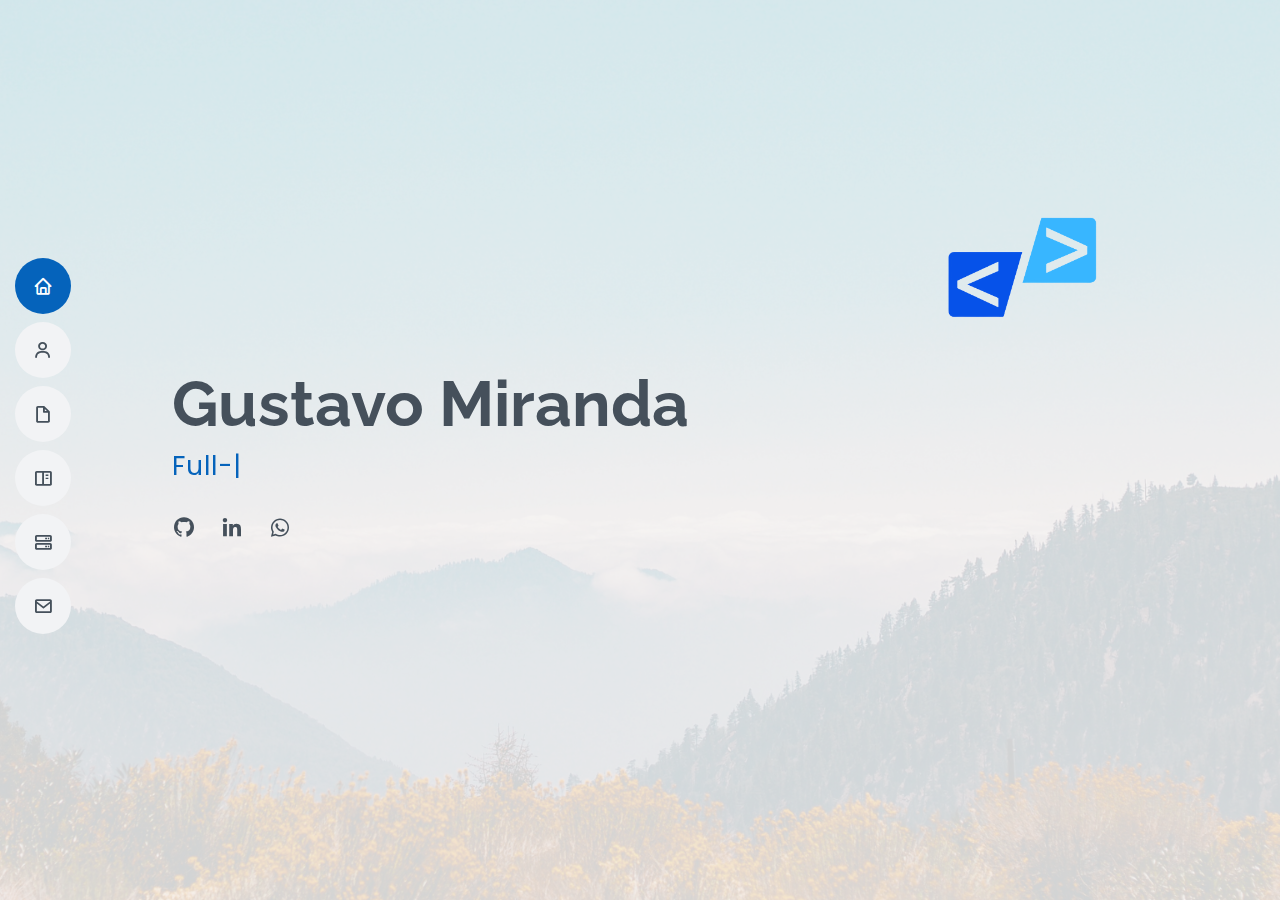
<file: index.html>
<!DOCTYPE html>
<html lang="pt-br">

<head>
  <meta charset="utf-8">
  <meta content="width=device-width, initial-scale=1.0" name="viewport">

  <title>Gustavo | Full-Stack Developer</title>
  <meta content="" name="description">
  <meta content="" name="keywords">

  <!-- Favicons -->
  <link href="assets/img/Favicon-logo.png" rel="icon">
  <link href="assets/img/Favicon-logo.png" rel="apple-touch-icon">

  <!-- Google Fonts -->
  <link
    href="https://fonts.googleapis.com/css?family=Open+Sans:300,300i,400,400i,600,600i,700,700i|Raleway:300,300i,400,400i,500,500i,600,600i,700,700i|Poppins:300,300i,400,400i,500,500i,600,600i,700,700i"
    rel="stylesheet">

  <!-- Vendor CSS Files -->
  <link href="assets/vendor/aos/aos.css" rel="stylesheet">
  <link href="assets/vendor/bootstrap/css/bootstrap.min.css" rel="stylesheet">
  <link href="assets/vendor/bootstrap-icons/bootstrap-icons.css" rel="stylesheet">
  <link href="assets/vendor/boxicons/css/boxicons.min.css" rel="stylesheet">
  <link href="assets/vendor/glightbox/css/glightbox.min.css" rel="stylesheet">
  <link href="assets/vendor/swiper/swiper-bundle.min.css" rel="stylesheet">

  <!-- Template Main CSS File -->
  <link href="assets/css/style.css" rel="stylesheet">

</head>

<body>

  <i class="bi bi-list mobile-nav-toggle d-lg-none"></i>
  <!-- ======= Header ======= -->
  <header id="header" class="d-flex flex-column justify-content-center">

    <nav id="navbar" class="navbar nav-menu">
      <ul>
        <li><a href="index.html" class="nav-link scrollto active"><i class="bx bx-home"></i> <span>Home</span></a></li>
        <li><a href="sobre.html" class="nav-link scrollto"><i class="bx bx-user"></i> <span>Sobre</span></a></li>
        <li><a href="resume.html" class="nav-link scrollto"><i class="bx bx-file-blank"></i> <span>Resumo</span></a></li>
        <li><a href="portifolio.html" class="nav-link scrollto"><i class="bx bx-book-content"></i> <span>Portfólio</span></a>
        </li>
        <li><a href="./assets/Gustavo-Miranda-Desenvolvedor-Web.pdf" target="_blank" download
            class="nav-link scrollto"><i class="bx bx-server"></i> <span>Download Currículo</span></a></li>
        <li><a href="contato.html" class="nav-link scrollto"><i class="bx bx-envelope"></i> <span>Contato</span></a></li>
      </ul>
    </nav><!-- .nav-menu -->

  </header><!-- End Header -->

  <!-- ======= Hero Section ======= -->
  <section id="hero" class="d-flex flex-column justify-content-center">
    <div class="container" data-aos="zoom-in" data-aos-delay="100">
      <h1>Gustavo Miranda</h1>
      <p> <span class="typed" data-typed-items="Full-Stack Developer, Freelancer"></span></p>
      <div class="social-links">
        <a href="https://github.com/GustavoMiranda01" target="_blank" class="github"><i class="bx bxl-github"></i></a>
        <a href="https://www.linkedin.com/in/gustavo-miranda-b87a73276/" target="_blank" class="linkedin"><i
            class="bx bxl-linkedin"></i></a>
        <a href="https://wa.me/+5548996899870" target="_blank" class="whatsapp"><i class="bx bxl-whatsapp"></i></a>
      </div>
    </div>
    <div>
      <img src="./assets/img/Favicon-logo.png" class="logotipo" data-aos="zoom-in" data-aos-delay="100">
    </div>
  </section><!-- End Hero -->


  <!-- Vendor JS Files -->
  <script src="assets/vendor/purecounter/purecounter_vanilla.js"></script>
  <script src="assets/vendor/aos/aos.js"></script>
  <script src="assets/vendor/bootstrap/js/bootstrap.bundle.min.js"></script>
  <script src="assets/vendor/glightbox/js/glightbox.min.js"></script>
  <script src="assets/vendor/isotope-layout/isotope.pkgd.min.js"></script>
  <script src="assets/vendor/swiper/swiper-bundle.min.js"></script>
  <script src="assets/vendor/typed.js/typed.umd.js"></script>
  <script src="assets/vendor/waypoints/noframework.waypoints.js"></script>

  <!-- Template Main JS File -->
  <script src="assets/js/main.js"></script>

</body>

</html>
</file>
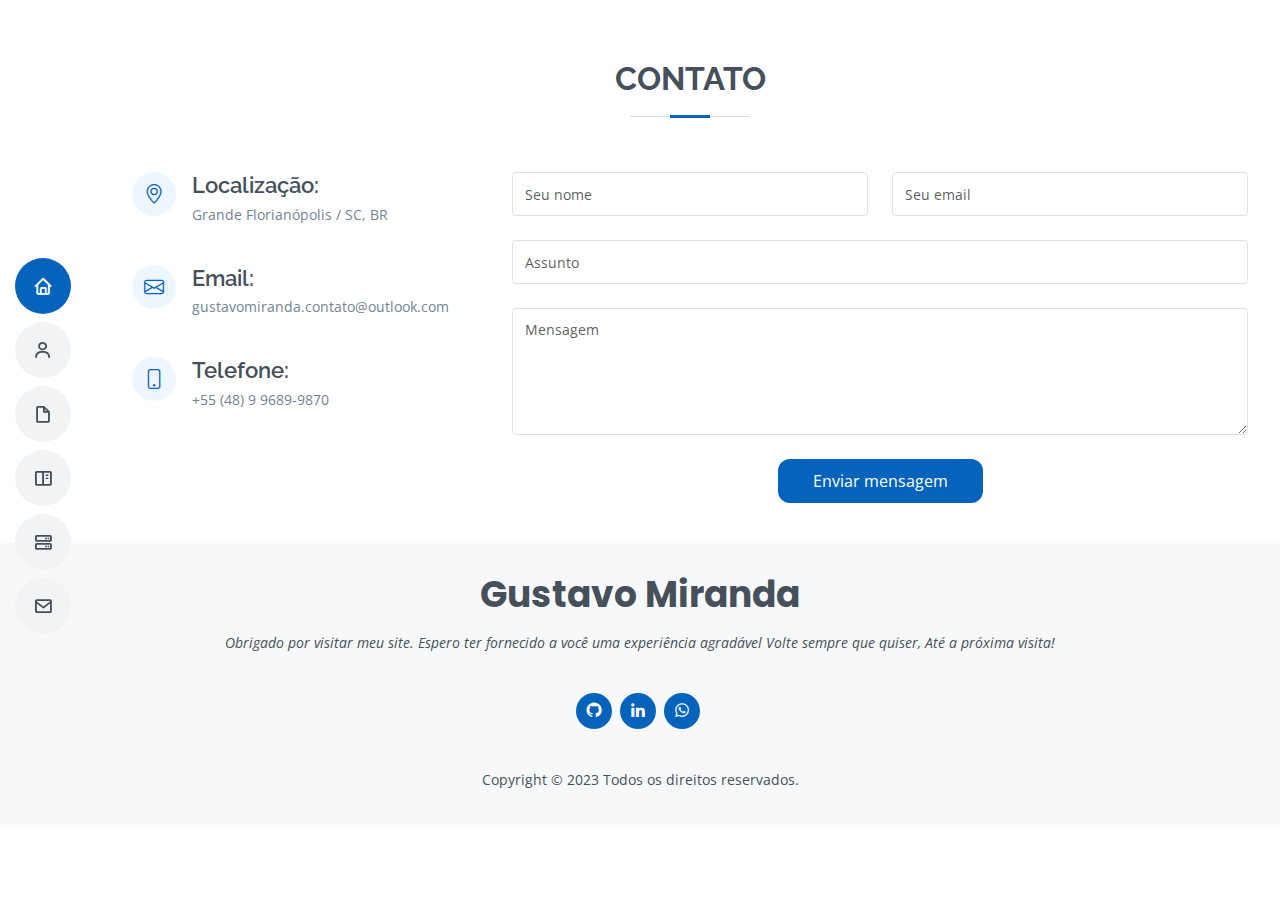
<file: contato.html>
<!DOCTYPE html>
<html lang="pt-br">

<head>
    <meta charset="utf-8">
    <meta content="width=device-width, initial-scale=1.0" name="viewport">

    <title>Gustavo | Full-Stack Developer</title>
    <meta content="" name="description">
    <meta content="" name="keywords">

    <!-- Favicons -->
    <link href="assets/img/Favicon-logo.png" rel="icon">
    <link href="assets/img/Favicon-logo.png" rel="apple-touch-icon">

    <!-- Google Fonts -->
    <link
        href="https://fonts.googleapis.com/css?family=Open+Sans:300,300i,400,400i,600,600i,700,700i|Raleway:300,300i,400,400i,500,500i,600,600i,700,700i|Poppins:300,300i,400,400i,500,500i,600,600i,700,700i"
        rel="stylesheet">

    <!-- Vendor CSS Files -->
    <link href="assets/vendor/aos/aos.css" rel="stylesheet">
    <link href="assets/vendor/bootstrap/css/bootstrap.min.css" rel="stylesheet">
    <link href="assets/vendor/bootstrap-icons/bootstrap-icons.css" rel="stylesheet">
    <link href="assets/vendor/boxicons/css/boxicons.min.css" rel="stylesheet">
    <link href="assets/vendor/glightbox/css/glightbox.min.css" rel="stylesheet">
    <link href="assets/vendor/swiper/swiper-bundle.min.css" rel="stylesheet">

    <!-- Template Main CSS File -->
    <link href="assets/css/style.css" rel="stylesheet">

</head>

<body>

    <i class="bi bi-list mobile-nav-toggle d-lg-none"></i>
    <!-- ======= Header ======= -->
    <header id="header" class="d-flex flex-column justify-content-center">

        <nav id="navbar" class="navbar nav-menu">
            <ul>
                <li><a href="index.html" class="nav-link scrollto active"><i class="bx bx-home"></i> <span>Home</span></a>
                </li>
                <li><a href="sobre.html" class="nav-link scrollto"><i class="bx bx-user"></i> <span>Sobre</span></a></li>
                <li><a href="resume.html" class="nav-link scrollto"><i class="bx bx-file-blank"></i> <span>Resumo</span></a>
                </li>
                <li><a href="portifolio.html" class="nav-link scrollto"><i class="bx bx-book-content"></i>
                        <span>Portfólio</span></a>
                </li>
                <li><a href="./assets/Gustavo-Miranda-Desenvolvedor-Web.pdf" target="_blank" download
                        class="nav-link scrollto"><i class="bx bx-server"></i> <span>Download Currículo</span></a></li>
                <li><a href="contato.html" class="nav-link scrollto"><i class="bx bx-envelope"></i> <span>Contato</span></a>
                </li>
            </ul>
        </nav><!-- .nav-menu -->

    </header><!-- End Header -->

    <main id="main">
        
        <section id="contact" class="contact">
            <div class="container" data-aos="fade-up">
      
              <div class="section-title">
                <h2>Contato</h2>
              </div>
      
              <div class="row mt-1">
      
                <div class="col-lg-4">
                  <div class="info">
                    <div class="address">
                      <i class="bi bi-geo-alt"></i>
                      <h4>Localização:</h4>
                      <p>Grande Florianópolis / SC, BR</p>
                    </div>
      
                    <div class="email">
                      <i class="bi bi-envelope"></i>
                      <h4>Email:</h4>
                      <p>gustavomiranda.contato@outlook.com</p>
                    </div>
      
                    <div class="phone">
                      <i class="bi bi-phone"></i>
                      <h4>Telefone:</h4>
                      <p>+55 (48) 9 9689-9870</p>
                    </div>
      
                  </div>
      
                </div>
      
                <div class="col-lg-8 mt-5 mt-lg-0">
      
                  <form action="https://formsubmit.co/gustavomiranda.contato@gmail.com" method="post" role="form"
                    class="php-email-form">
                    <div class="row">
                      <div class="col-md-6 form-group">
                        <input type="text" name="name" class="form-control" id="name" placeholder="Seu nome" required>
                      </div>
                      <div class="col-md-6 form-group mt-3 mt-md-0">
                        <input type="email" class="form-control" name="email" id="email" placeholder="Seu email" required>
                      </div>
                    </div>
                    <div class="form-group mt-3">
                      <input type="text" class="form-control" name="Assunto" id="subject" placeholder="Assunto" required>
                    </div>
                    <div class="form-group mt-3">
                      <textarea class="form-control" name="Mensagem" rows="5" placeholder="Mensagem" required></textarea>
                    </div>
                    <div class="my-3">
                      <div class="loading">Carregando</div>
                      <div class="error-message"></div>
                      <div class="sent-message">Sua mensagem foi enviada. Obrigado!</div>
                    </div>
                    <div class="text-center"><button type="submit">Enviar mensagem</button></div>
                    <input type="hidden" name="_captcha" value="false">
                  </form>
      
                </div>
      
              </div>
      
            </div>
          </section><!-- End Contact Section -->

    </main>

    <!-- ======= Footer ======= -->
  <footer id="footer">
    <div class="container">
      <h3>Gustavo Miranda</h3>
      <p>Obrigado por visitar meu site. Espero ter fornecido a você uma experiência agradável Volte sempre que quiser,
        Até a próxima visita!</p>
      <div class="social-links">
        <a href="https://github.com/GustavoMiranda01" target="_blank" class="github"><i class="bx bxl-github"></i></a>
        <a href="https://www.linkedin.com/in/gustavo-miranda-b87a73276/" target="_blank" class="linkedin"><i
            class="bx bxl-linkedin"></i></a>
        <a href="https://wa.me/+5548996899870" target="_blank" class="whatsapp"><i class="bx bxl-whatsapp"></i></a>
      </div>
      <div class="copyright">
        Copyright &copy; 2023 <strong><span></span></strong>Todos os direitos reservados.
      </div>

    </div>
  </footer><!-- End Footer -->

  <!-- Vendor JS Files -->
  <script src="assets/vendor/purecounter/purecounter_vanilla.js"></script>
  <script src="assets/vendor/aos/aos.js"></script>
  <script src="assets/vendor/bootstrap/js/bootstrap.bundle.min.js"></script>
  <script src="assets/vendor/glightbox/js/glightbox.min.js"></script>
  <script src="assets/vendor/isotope-layout/isotope.pkgd.min.js"></script>
  <script src="assets/vendor/swiper/swiper-bundle.min.js"></script>
  <script src="assets/vendor/typed.js/typed.umd.js"></script>
  <script src="assets/vendor/waypoints/noframework.waypoints.js"></script>

  <!-- Template Main JS File -->
  <script src="assets/js/main.js"></script>

</body>
</file>
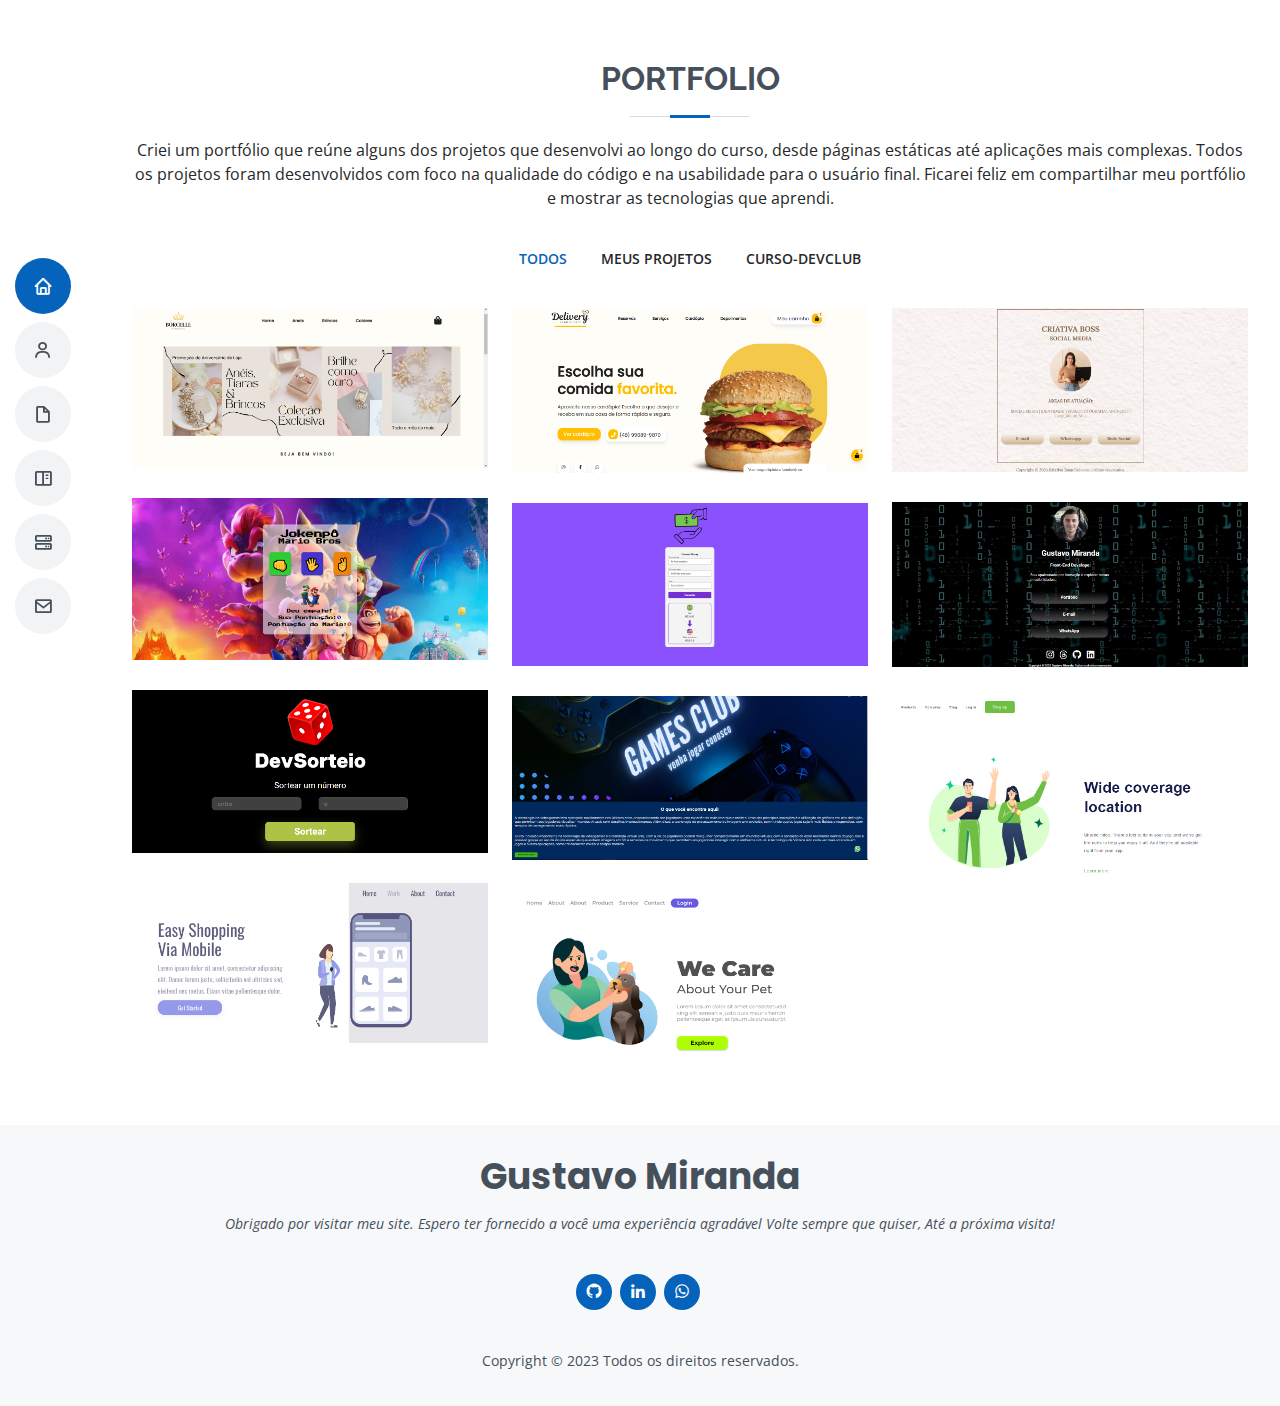
<file: portifolio.html>
<!DOCTYPE html>
<html lang="pt-br">

<head>
    <meta charset="utf-8">
    <meta content="width=device-width, initial-scale=1.0" name="viewport">

    <title>Gustavo | Full-Stack Developer</title>
    <meta content="" name="description">
    <meta content="" name="keywords">

    <!-- Favicons -->
    <link href="assets/img/Favicon-logo.png" rel="icon">
    <link href="assets/img/Favicon-logo.png" rel="apple-touch-icon">

    <!-- Google Fonts -->
    <link
        href="https://fonts.googleapis.com/css?family=Open+Sans:300,300i,400,400i,600,600i,700,700i|Raleway:300,300i,400,400i,500,500i,600,600i,700,700i|Poppins:300,300i,400,400i,500,500i,600,600i,700,700i"
        rel="stylesheet">

    <!-- Vendor CSS Files -->
    <link href="assets/vendor/aos/aos.css" rel="stylesheet">
    <link href="assets/vendor/bootstrap/css/bootstrap.min.css" rel="stylesheet">
    <link href="assets/vendor/bootstrap-icons/bootstrap-icons.css" rel="stylesheet">
    <link href="assets/vendor/boxicons/css/boxicons.min.css" rel="stylesheet">
    <link href="assets/vendor/glightbox/css/glightbox.min.css" rel="stylesheet">
    <link href="assets/vendor/swiper/swiper-bundle.min.css" rel="stylesheet">

    <!-- Template Main CSS File -->
    <link href="assets/css/style.css" rel="stylesheet">

</head>

<body>

    <i class="bi bi-list mobile-nav-toggle d-lg-none"></i>
    <!-- ======= Header ======= -->
    <header id="header" class="d-flex flex-column justify-content-center">

        <nav id="navbar" class="navbar nav-menu">
            <ul>
                <li><a href="index.html" class="nav-link scrollto active"><i class="bx bx-home"></i> <span>Home</span></a>
                </li>
                <li><a href="sobre.html" class="nav-link scrollto"><i class="bx bx-user"></i> <span>Sobre</span></a></li>
                <li><a href="resume.html" class="nav-link scrollto"><i class="bx bx-file-blank"></i> <span>Resumo</span></a>
                </li>
                <li><a href="index.html" class="nav-link scrollto"><i class="bx bx-book-content"></i>
                        <span>Portfólio</span></a>
                </li>
                <li><a href="./assets/Gustavo-Miranda-Desenvolvedor-Web.pdf" target="_blank" download
                        class="nav-link scrollto"><i class="bx bx-server"></i> <span>Download Currículo</span></a></li>
                <li><a href="contato.html" class="nav-link scrollto"><i class="bx bx-envelope"></i> <span>Contato</span></a>
                </li>
            </ul>
        </nav><!-- .nav-menu -->

    </header><!-- End Header -->

    <main id="main">
        
        <!-- ======= Portfolio Section ======= -->
    <section id="portfolio" class="portfolio section-bg">
        <div class="container" data-aos="fade-up">
  
          <div class="section-title">
            <h2>Portfolio</h2>
            <p>Criei um portfólio que reúne alguns dos projetos que desenvolvi ao longo do curso, desde páginas estáticas
              até aplicações mais complexas. Todos os projetos foram desenvolvidos com foco na qualidade do código e na
              usabilidade para o usuário final. Ficarei feliz em compartilhar meu portfólio e mostrar as
              tecnologias que aprendi.</p>
          </div>
  
          <div class="row">
            <div class="col-lg-12 d-flex justify-content-center" data-aos="fade-up" data-aos-delay="100">
  
              <ul id="portfolio-flters">
                <li data-filter="*" class="filter-active">Todos</li>
                <li data-filter=".filter-web">Meus Projetos</li>
                <li data-filter=".filter-app">Curso-DevClub</li>
              </ul>
  
            </div>
          </div>
  
          <div class="row portfolio-container" data-aos="fade-up" data-aos-delay="200">
  
            <div class="col-lg-4 col-md-6 portfolio-item filter-web">
              <div class="portfolio-wrap">
                <img src="assets/img/portfolio/Portifolio02/Ecommerce.png" class="img-fluid" alt="">
                <div class="portfolio-info">
                  <h4><b>Modelo-Loja-WhatsApp</b></h4>
                  <p>Ecommerce para Semi Joias, utilizei api de CEP, e o peido vai direto para o WhatsApp da empresa.</p>
                  <p><b>HTML 5, CSS 3, JavaScript, JQuery, bootstrap</b></p>
  
                  <div class="portfolio-links">
                    <a href="https://gustavomiranda01.github.io/Modelo-Loja-WhatsApp/" target="_blank"
                      title="Portfolio Details"><i class="bx bx-link"></i></a>
                  </div>
                </div>
              </div>
            </div>
  
            <div class="col-lg-4 col-md-6 portfolio-item filter-web">
              <div class="portfolio-wrap">
                <img src="assets/img/portfolio/Portifolio02/Delivery.png" class="img-fluid" alt="">
                <div class="portfolio-info">
                  <h4><b>Menu-Delivery</b></h4>
                  <p>Esse projeto foi mais complexo, utilizei api de CEP, e o peido vai direto para o WhatsApp da empresa.
                  </p>
                  <p><b>HTML 5, CSS 3, JavaScript, JQuery, bootstrap</b></p>
  
                  <div class="portfolio-links">
                    <a href="https://gustavomiranda01.github.io/Menu-Delivery/" target="_blank"
                      title="Portfolio Details"><i class="bx bx-link"></i></a>
                  </div>
                </div>
              </div>
            </div>
  
            <div class="col-lg-4 col-md-6 portfolio-item filter-web">
              <div class="portfolio-wrap">
                <img src="assets/img/portfolio/Portifolio02/Criativa-Boss.png" class="img-fluid" alt="">
                <div class="portfolio-info">
                  <h4><b>Criativa-Boss</b></h4>
                  <p>Projeto feito com muito amor para minha esposa.</p>
                  <p><b>HTML 5, CSS 3</b></p>
  
                  <div class="portfolio-links">
                    <a href="https://criativaboss.netlify.app/" target="_blank" title="Portfolio Details"><i
                        class="bx bx-link"></i></a>
                  </div>
                </div>
              </div>
            </div>
  
            <div class="col-lg-4 col-md-6 portfolio-item filter-app">
              <div class="portfolio-wrap">
                <img src="assets/img/portfolio/Portifolio02/Jokenpô-Mario-Bros.png" class="img-fluid" alt="">
                <div class="portfolio-info">
                  <h4><b>Jokenpô-Mario-Bros</b></h4>
                  <p>Nesse projeto ele sorteia um numero e compara com o seu jogo se
                    for diferente você ganha ou perde.</p>
                  <p><b>HTML 5, CSS 3, JavaScript</b></p>
  
                  <div class="portfolio-links">
                    <a href="https://gustavomiranda01.github.io/Jokenp-/" target="_blank" title="Portfolio Details"><i
                        class="bx bx-link"></i></a>
                  </div>
                </div>
              </div>
            </div>
  
            <div class="col-lg-4 col-md-6 portfolio-item filter-web">
              <div class="portfolio-wrap">
                <img src="assets/img/portfolio/Portifolio02/Arvore-de-links.png" class="img-fluid" alt="">
                <div class="portfolio-info">
                  <h4><b>Arvore de link</b></h4>
                  <p>Projeto pessoal para links e acessibilidade.</p>
                  <p><b>HTML 5, CSS 3, JavaScript</b></p>
  
                  <div class="portfolio-links">
                    <a href="https://gustavomiranda01.github.io/Arvore-de-links/" target="_blank"
                      title="Portfolio Details"><i class="bx bx-link"></i></a>
                  </div>
                </div>
              </div>
            </div>
  
            <div class="col-lg-4 col-md-6 portfolio-item filter-app">
              <div class="portfolio-wrap">
                <img src="assets/img/portfolio/Portifolio02/Convert-Money01.png" class="img-fluid" alt="">
                <div class="portfolio-info">
                  <h4><b>Convert-Money</b></h4>
                  <p>Projeto faz a converção das moedas em tempo Real.</p>
                  <p><b>HTML 5, CSS 3, JavaScript</b></p>
  
                  <div class="portfolio-links">
                    <a href="https://gustavomiranda01.github.io/Projeto-Conversor-de-Moeda/" target="_blank"
                      title="Portfolio Details"><i class="bx bx-link"></i></a>
                  </div>
                </div>
              </div>
            </div>
  
            <div class="col-lg-4 col-md-6 portfolio-item filter-app">
              <div class="portfolio-wrap">
                <img src="assets/img/portfolio/Portifolio02/Dev-Sorteio.png" class="img-fluid" alt="">
                <div class="portfolio-info">
                  <h4><b>Dev-Sorteio</b></h4>
                  <p>Projeto desenvolvido com JavaScript para inicializar meu conhecimendo com a tecnologia.</p>
                  <p><b>HTML 5, CSS 3, JavaScript</b></p>
  
                  <div class="portfolio-links">
                    <a href="https://gustavomiranda01.github.io/Sortear-um-n-mero/" target="_blank"
                      title="Portfolio Details"><i class="bx bx-link"></i></a>
                  </div>
                </div>
              </div>
            </div>
  
            <div class="col-lg-4 col-md-6 portfolio-item filter-app">
              <div class="portfolio-wrap">
                <img src="assets/img/portfolio/Portifolio02/Missão-Programador.png" class="img-fluid" alt="">
                <div class="portfolio-info">
                  <h4><b>Missão Programador do Zero</b></h4>
                  <p>Esse projeto foi da live no canal do Rodolfo Mori, que fez mudar o sentido da minha vida e entrar no
                    mundo da programação.</p>
                  <p><b>HTML 5, CSS 3</b></p>
  
                  <div class="portfolio-links">
                    <a href="https://gustavomiranda01.github.io/Miss-o-voc--programador/" target="_blank"
                      title="Portfolio Details"><i class="bx bx-link"></i></a>
                  </div>
                </div>
              </div>
            </div>
  
            <div class="col-lg-4 col-md-6 portfolio-item filter-app">
              <div class="portfolio-wrap">
                <img src="assets/img/portfolio/Portifolio02/Wide-Coverage-Location.png" class="img-fluid" alt="">
                <div class="portfolio-info">
                  <h4><b>Wide-Coverage-Location</b></h4>
                  <p>Projeto de inicialização, esse foi um dos primeiro projetos junto ao DevClub.</p>
                  <p><b>HTML 5, CSS 3</b></p>
  
                  <div class="portfolio-links">
                    <a href="https://gustavomiranda01.github.io/Projeto-CSS-Resposivo-03/" target="_blank"
                      title="Portfolio Details"><i class="bx bx-link"></i></a>
                  </div>
                </div>
              </div>
            </div>
  
            <div class="col-lg-4 col-md-6 portfolio-item filter-app">
              <div class="portfolio-wrap">
                <img src="assets/img/portfolio/Portifolio02/Easy-Shopping-Via-Mobile.png" class="img-fluid" alt="">
                <div class="portfolio-info">
                  <h4><b>Easy-Shopping-Via-Mobile</b></h4>
                  <p>Projeto de inicialização, esse foi um dos primeiro projetos junto ao DevClub.</p>
                  <p><b>HTML 5, CSS 3</b></p>
  
                  <div class="portfolio-links">
                    <a href="https://gustavomiranda01.github.io/Projeto-CSS-Resposivo-02/" target="_blank"
                      title="Portfolio Details"><i class="bx bx-link"></i></a>
                  </div>
                </div>
              </div>
            </div>
  
            <div class="col-lg-4 col-md-6 portfolio-item filter-app">
              <div class="portfolio-wrap">
                <img src="assets/img/portfolio/Portifolio02/We-Care.png" class="img-fluid" alt="">
                <div class="portfolio-info">
                  <h4><b>We-Care</b></h4>
                  <p>Projeto de inicialização, esse foi um dos primeiro projetos junto ao DevClub.</p>
                  <p><b>HTML 5, CSS 3</b></p>
  
                  <div class="portfolio-links">
                    <a href="https://gustavomiranda01.github.io/Projeto-CSS-Resposivo-01/" target="_blank"
                      title="Portfolio Details"><i class="bx bx-link"></i></a>
                  </div>
                </div>
              </div>
            </div>
          </div>
  
        </div>
  
        <button class="curriculo-download" data-aos="fade-up"><a
            href="./assets/Gustavo-Miranda-Desenvolvedor-Web.pdf" download style="color: white;"><i
              class="bx bx-server" style="color: white;"></i><span>&nbsp; Download
              Currículo</span></a></button>
  
      </section>

    </main>

    <!-- ======= Footer ======= -->
  <footer id="footer">
    <div class="container">
      <h3>Gustavo Miranda</h3>
      <p>Obrigado por visitar meu site. Espero ter fornecido a você uma experiência agradável Volte sempre que quiser,
        Até a próxima visita!</p>
      <div class="social-links">
        <a href="https://github.com/GustavoMiranda01" target="_blank" class="github"><i class="bx bxl-github"></i></a>
        <a href="https://www.linkedin.com/in/gustavo-miranda-b87a73276/" target="_blank" class="linkedin"><i
            class="bx bxl-linkedin"></i></a>
        <a href="https://wa.me/+5548996899870" target="_blank" class="whatsapp"><i class="bx bxl-whatsapp"></i></a>
      </div>
      <div class="copyright">
        Copyright &copy; 2023 <strong><span></span></strong>Todos os direitos reservados.
      </div>

    </div>
  </footer><!-- End Footer -->

  <!-- Vendor JS Files -->
  <script src="assets/vendor/purecounter/purecounter_vanilla.js"></script>
  <script src="assets/vendor/aos/aos.js"></script>
  <script src="assets/vendor/bootstrap/js/bootstrap.bundle.min.js"></script>
  <script src="assets/vendor/glightbox/js/glightbox.min.js"></script>
  <script src="assets/vendor/isotope-layout/isotope.pkgd.min.js"></script>
  <script src="assets/vendor/swiper/swiper-bundle.min.js"></script>
  <script src="assets/vendor/typed.js/typed.umd.js"></script>
  <script src="assets/vendor/waypoints/noframework.waypoints.js"></script>

  <!-- Template Main JS File -->
  <script src="assets/js/main.js"></script>

</body>
</file>
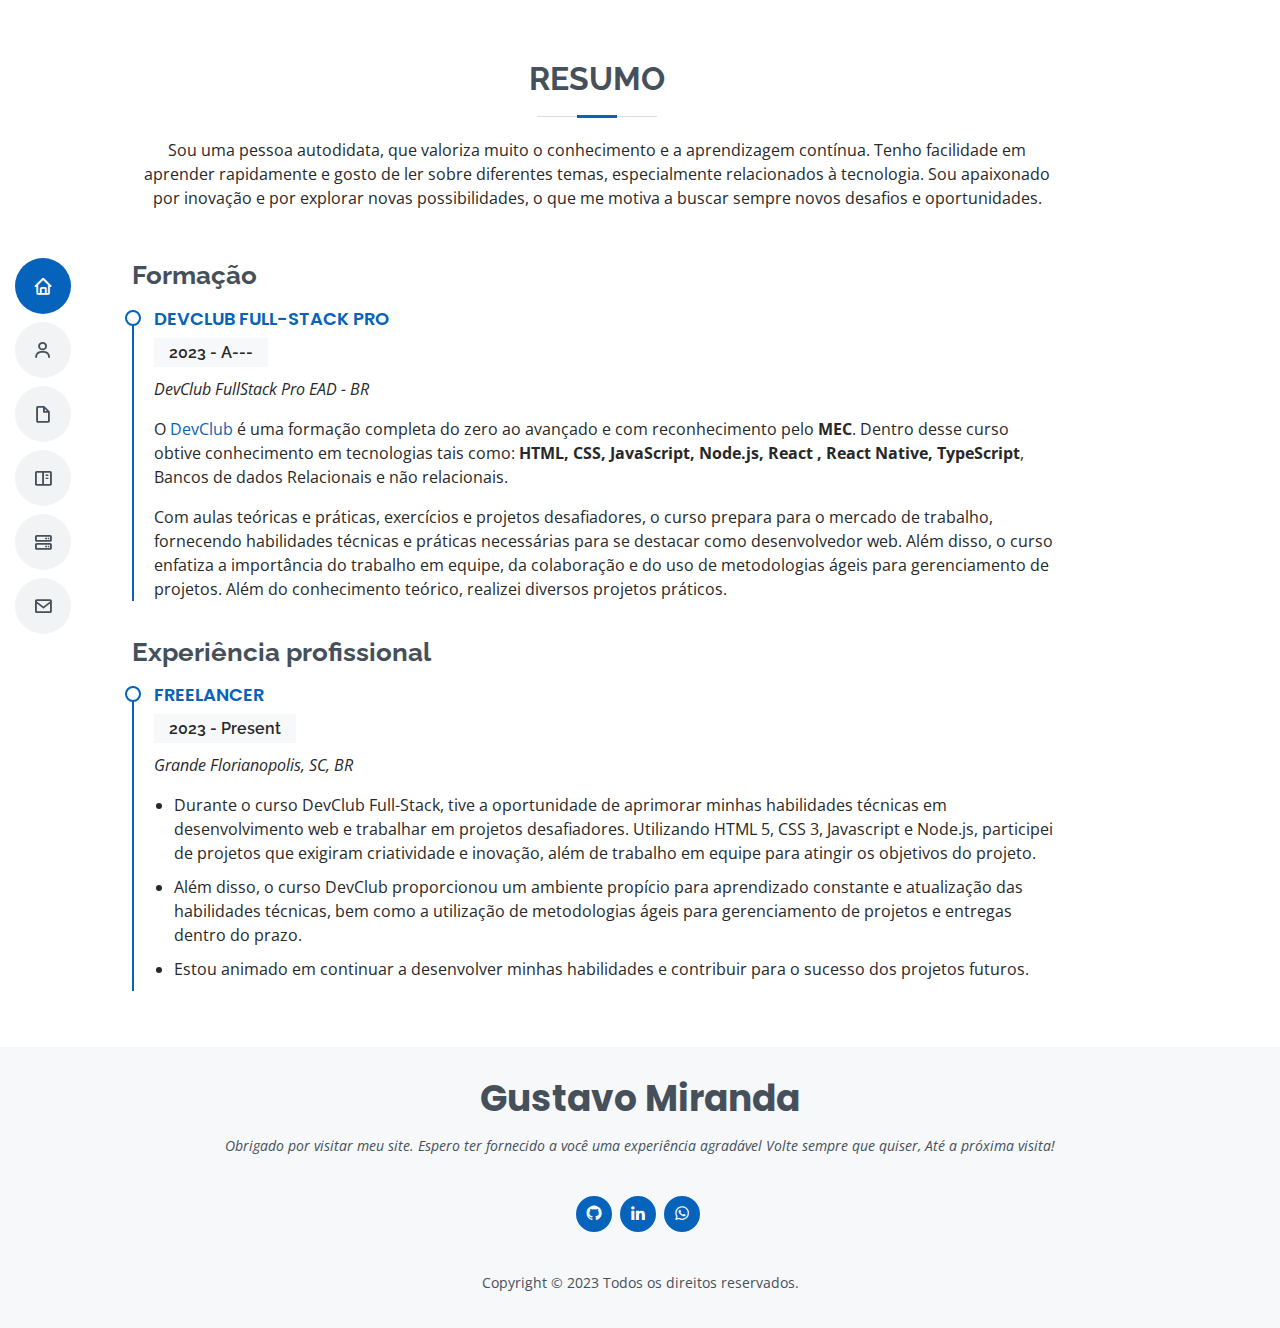
<file: resume.html>
<!DOCTYPE html>
<html lang="pt-br">

<head>
    <meta charset="utf-8">
    <meta content="width=device-width, initial-scale=1.0" name="viewport">

    <title>Gustavo | Full-Stack Developer</title>
    <meta content="" name="description">
    <meta content="" name="keywords">

    <!-- Favicons -->
    <link href="assets/img/Favicon-logo.png" rel="icon">
    <link href="assets/img/Favicon-logo.png" rel="apple-touch-icon">

    <!-- Google Fonts -->
    <link
        href="https://fonts.googleapis.com/css?family=Open+Sans:300,300i,400,400i,600,600i,700,700i|Raleway:300,300i,400,400i,500,500i,600,600i,700,700i|Poppins:300,300i,400,400i,500,500i,600,600i,700,700i"
        rel="stylesheet">

    <!-- Vendor CSS Files -->
    <link href="assets/vendor/aos/aos.css" rel="stylesheet">
    <link href="assets/vendor/bootstrap/css/bootstrap.min.css" rel="stylesheet">
    <link href="assets/vendor/bootstrap-icons/bootstrap-icons.css" rel="stylesheet">
    <link href="assets/vendor/boxicons/css/boxicons.min.css" rel="stylesheet">
    <link href="assets/vendor/glightbox/css/glightbox.min.css" rel="stylesheet">
    <link href="assets/vendor/swiper/swiper-bundle.min.css" rel="stylesheet">

    <!-- Template Main CSS File -->
    <link href="assets/css/style.css" rel="stylesheet">

</head>

<body>

    <i class="bi bi-list mobile-nav-toggle d-lg-none"></i>
    <!-- ======= Header ======= -->
    <header id="header" class="d-flex flex-column justify-content-center">

        <nav id="navbar" class="navbar nav-menu">
            <ul>
                <li><a href="index.html" class="nav-link scrollto active"><i class="bx bx-home"></i>
                        <span>Home</span></a>
                </li>
                <li><a href="sobre.html" class="nav-link scrollto"><i class="bx bx-user"></i> <span>Sobre</span></a>
                </li>
                <li><a href="resume.html" class="nav-link scrollto"><i class="bx bx-file-blank"></i>
                        <span>Resumo</span></a>
                </li>
                <li><a href="portifolio.html" class="nav-link scrollto"><i class="bx bx-book-content"></i>
                        <span>Portfólio</span></a>
                </li>
                <li><a href="./assets/Gustavo-Miranda-Desenvolvedor-Web.pdf" target="_blank" download
                        class="nav-link scrollto"><i class="bx bx-server"></i> <span>Download Currículo</span></a></li>
                <li><a href="contato.html" class="nav-link scrollto"><i class="bx bx-envelope"></i> <span>Contato</span></a>
                </li>
            </ul>
        </nav><!-- .nav-menu -->

    </header><!-- End Header -->

    <main id="main">
        <!-- ======= Resume Section ======= -->
        <section id="resume" class="resume">
            <div class="container" data-aos="fade-up">

                <div class="col-lg-10 section-title">
                    <h2>Resumo</h2>
                    <p>Sou uma pessoa autodidata, que valoriza muito o conhecimento e a aprendizagem contínua. Tenho
                        facilidade em
                        aprender rapidamente e gosto de ler sobre diferentes temas, especialmente relacionados à
                        tecnologia. Sou
                        apaixonado por inovação e por explorar novas possibilidades, o que me motiva a buscar sempre
                        novos
                        desafios e oportunidades.</p>
                </div>

                <div class="row">
                    <div class="col-lg-10">

                        <h3 class="resume-title">Formação</h3>
                        <div class="resume-item">
                            <h4>DevClub Full-Stack Pro</h4>
                            <h5>2023 - A---</h5>
                            <p><em>DevClub FullStack Pro EAD - BR</em></p>
                            <p>O <a href="https://rodolfomori.com.br/DevClub" target="_blank">DevClub</a> é uma formação
                                completa do
                                zero ao avançado e com reconhecimento pelo <b>MEC</b>. Dentro desse curso obtive
                                conhecimento em
                                tecnologias tais como: <b>HTML, CSS, JavaScript, Node.js, React , React Native,
                                    TypeScript</b>, Bancos
                                de dados
                                Relacionais e
                                não relacionais.</p>
                            <p>Com aulas teóricas e práticas, exercícios e projetos desafiadores, o curso prepara para o
                                mercado de trabalho, fornecendo habilidades técnicas e práticas necessárias para se
                                destacar como
                                desenvolvedor web. Além disso, o curso enfatiza a importância do trabalho em equipe, da
                                colaboração e do
                                uso de metodologias ágeis para gerenciamento de projetos. Além do conhecimento teórico,
                                realizei
                                diversos projetos práticos.</p>
                        </div>

                    </div>
                    <div class="col-lg-10">
                        <h3 class="resume-title">Experiência profissional</h3>
                        <div class="resume-item">
                            <h4>Freelancer</h4>
                            <h5>2023 - Present</h5>
                            <p><em>Grande Florianopolis, SC, BR </em></p>
                            <ul>
                                <li>Durante o curso DevClub Full-Stack, tive a oportunidade de aprimorar minhas
                                    habilidades técnicas
                                    em desenvolvimento web e trabalhar em projetos desafiadores. Utilizando HTML 5, CSS
                                    3,
                                    Javascript e Node.js, participei de projetos que exigiram criatividade e inovação,
                                    além de trabalho em
                                    equipe para atingir os objetivos do projeto.</li>
                                <li>Além disso, o curso DevClub proporcionou um ambiente propício para aprendizado
                                    constante e
                                    atualização das
                                    habilidades técnicas, bem como a utilização de metodologias ágeis para gerenciamento
                                    de projetos e
                                    entregas dentro do prazo.</li>
                                <li>Estou animado em continuar a desenvolver minhas habilidades e contribuir para o
                                    sucesso
                                    dos projetos futuros.</li>
                            </ul>
                        </div>
                    </div>

                </div>
        </section><!-- End Resume Section -->

    </main>

    <!-- ======= Footer ======= -->
    <footer id="footer">
        <div class="container">
            <h3>Gustavo Miranda</h3>
            <p>Obrigado por visitar meu site. Espero ter fornecido a você uma experiência agradável Volte sempre que quiser,
        Até a próxima visita!</p>
            <div class="social-links">
                <a href="https://github.com/GustavoMiranda01" target="_blank" class="github"><i
                        class="bx bxl-github"></i></a>
                <a href="https://www.linkedin.com/in/gustavo-miranda-b87a73276/" target="_blank" class="linkedin"><i
                        class="bx bxl-linkedin"></i></a>
                <a href="https://wa.me/+5548996899870" target="_blank" class="whatsapp"><i
                        class="bx bxl-whatsapp"></i></a>
            </div>
            <div class="copyright">
                Copyright &copy; 2023 <strong><span></span></strong>Todos os direitos reservados.
            </div>

        </div>
    </footer><!-- End Footer -->

    <!-- Vendor JS Files -->
    <script src="assets/vendor/purecounter/purecounter_vanilla.js"></script>
    <script src="assets/vendor/aos/aos.js"></script>
    <script src="assets/vendor/bootstrap/js/bootstrap.bundle.min.js"></script>
    <script src="assets/vendor/glightbox/js/glightbox.min.js"></script>
    <script src="assets/vendor/isotope-layout/isotope.pkgd.min.js"></script>
    <script src="assets/vendor/swiper/swiper-bundle.min.js"></script>
    <script src="assets/vendor/typed.js/typed.umd.js"></script>
    <script src="assets/vendor/waypoints/noframework.waypoints.js"></script>

    <!-- Template Main JS File -->
    <script src="assets/js/main.js"></script>

</body>
</file>
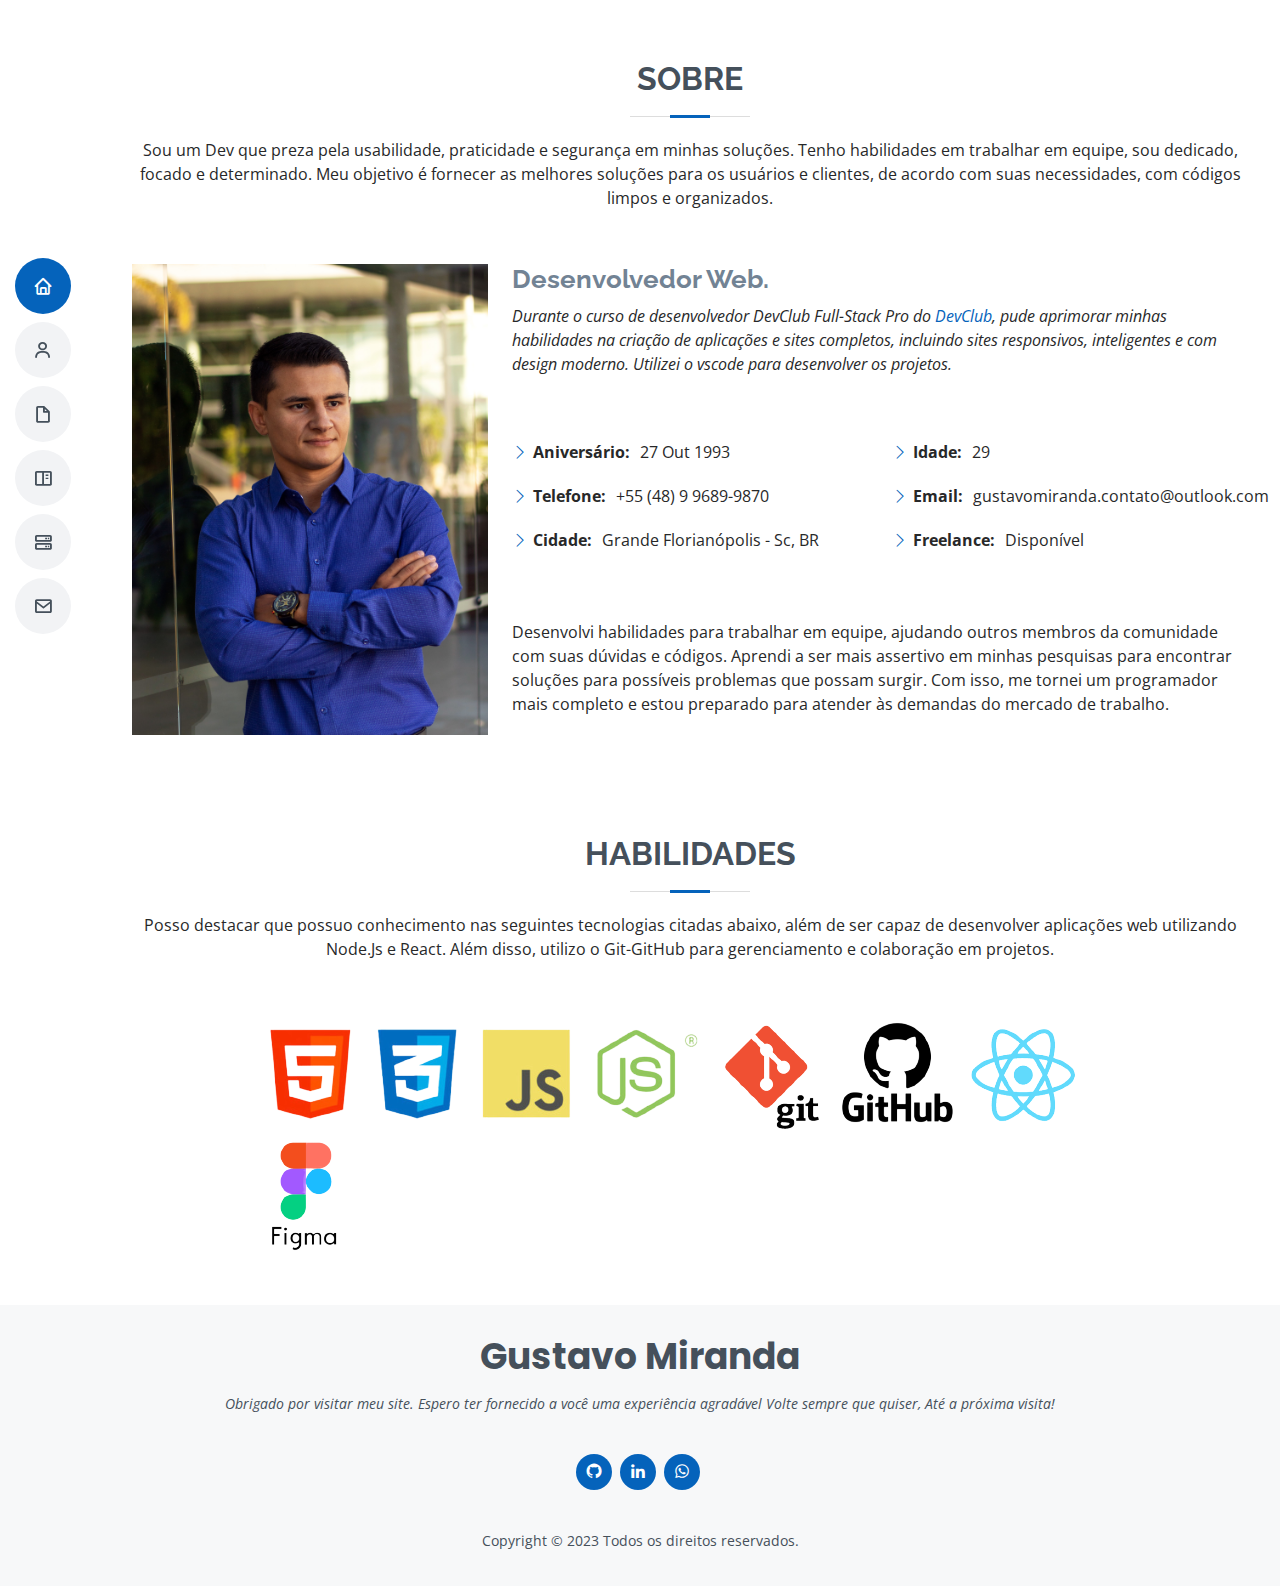
<file: sobre.html>
<!DOCTYPE html>
<html lang="pt-br">

<head>
    <meta charset="utf-8">
    <meta content="width=device-width, initial-scale=1.0" name="viewport">

    <title>Gustavo | Full-Stack Developer</title>
    <meta content="" name="description">
    <meta content="" name="keywords">

    <!-- Favicons -->
    <link href="assets/img/Favicon-logo.png" rel="icon">
    <link href="assets/img/Favicon-logo.png" rel="apple-touch-icon">

    <!-- Google Fonts -->
    <link
        href="https://fonts.googleapis.com/css?family=Open+Sans:300,300i,400,400i,600,600i,700,700i|Raleway:300,300i,400,400i,500,500i,600,600i,700,700i|Poppins:300,300i,400,400i,500,500i,600,600i,700,700i"
        rel="stylesheet">

    <!-- Vendor CSS Files -->
    <link href="assets/vendor/aos/aos.css" rel="stylesheet">
    <link href="assets/vendor/bootstrap/css/bootstrap.min.css" rel="stylesheet">
    <link href="assets/vendor/bootstrap-icons/bootstrap-icons.css" rel="stylesheet">
    <link href="assets/vendor/boxicons/css/boxicons.min.css" rel="stylesheet">
    <link href="assets/vendor/glightbox/css/glightbox.min.css" rel="stylesheet">
    <link href="assets/vendor/swiper/swiper-bundle.min.css" rel="stylesheet">

    <!-- Template Main CSS File -->
    <link href="assets/css/style.css" rel="stylesheet">

</head>

<body>

    <i class="bi bi-list mobile-nav-toggle d-lg-none"></i>
    <!-- ======= Header ======= -->
    <header id="header" class="d-flex flex-column justify-content-center">

        <nav id="navbar" class="navbar nav-menu">
            <ul>
                <li><a href="index.html" class="nav-link scrollto active"><i class="bx bx-home"></i> <span>Home</span></a>
                </li>
                <li><a href="sobre.html" class="nav-link scrollto"><i class="bx bx-user"></i> <span>Sobre</span></a></li>
                <li><a href="resume.html" class="nav-link scrollto"><i class="bx bx-file-blank"></i> <span>Resumo</span></a>
                </li>
                <li><a href="portifolio.html" class="nav-link scrollto"><i class="bx bx-book-content"></i>
                        <span>Portfólio</span></a>
                </li>
                <li><a href="./assets/Gustavo-Miranda-Desenvolvedor-Web.pdf" target="_blank" download
                        class="nav-link scrollto"><i class="bx bx-server"></i> <span>Download Currículo</span></a></li>
                <li><a href="contato.html" class="nav-link scrollto"><i class="bx bx-envelope"></i> <span>Contato</span></a>
                </li>
            </ul>
        </nav><!-- .nav-menu -->

    </header><!-- End Header -->

    <main id="main">
        <section id="about" class="about">
            <div class="container aos-init aos-animate" data-aos="fade-up">

                <div class="section-title">
                    <h2>Sobre</h2>
                    <p>Sou um Dev que preza pela usabilidade, praticidade e segurança em minhas soluções. Tenho
                        habilidades em trabalhar em equipe, sou dedicado, focado e determinado. Meu objetivo é fornecer
                        as melhores
                        soluções para os usuários e clientes, de acordo com suas necessidades, com códigos limpos e
                        organizados.</p>
                </div>
                <br>
                <div class="row">
                    <div class="col-lg-4">
                        <img src="assets/img/Minhas-fotos/Perfil-04.jpg" class="img-fluid" alt="Perfil">
                    </div>
                    <div class="col-lg-8 pt-4 pt-lg-0 content">
                        <h3>Desenvolvedor Web.</h3>
                        <p class="fst-italic">Durante o curso de desenvolvedor DevClub Full-Stack Pro do <a
                                href="https://rodolfomori.com.br/DevClub" target="_blank">DevClub</a>, pude aprimorar
                            minhas habilidades
                            na
                            criação de aplicações
                            e sites completos, incluindo sites responsivos, inteligentes e com design moderno. Utilizei
                            o vscode para
                            desenvolver os projetos.</p>
                        <br class="no-mobile">
                        <div class="row no-mobile">
                            <div class="col-lg-6">
                                <br>
                                <ul>
                                    <li><i class="bi bi-chevron-right"></i> <strong>Aniversário:</strong> <span>27 Out
                                            1993</span></li>
                                    <li><i class="bi bi-chevron-right"></i> <strong>Telefone:</strong> <span>+55 (48) 9
                                            9689-9870</span>
                                    </li>
                                    <li><i class="bi bi-chevron-right"></i> <strong>Cidade:</strong> <span>Grande
                                            Florianópolis - Sc,
                                            BR</span></li>
                                </ul>
                            </div>
                            <div class="col-lg-6">
                                <br>
                                <ul>
                                    <li><i class="bi bi-chevron-right"></i> <strong>Idade:</strong> <span>29</span></li>
                                    <!-- <li><i class="bi bi-chevron-right"></i> <strong>Degree:</strong> <span>Master</span></li> -->
                                    <li><i class="bi bi-chevron-right"></i> <strong>Email:</strong>
                                        <span>gustavomiranda.contato@outlook.com</span>
                                    </li>
                                    <li><i class="bi bi-chevron-right"></i> <strong>Freelance:</strong>
                                        <span>Disponível</span>
                                    </li>
                                </ul>
                            </div>
                        </div>
                        <br>
                        <br>
                        <p class="no-mobile">Desenvolvi habilidades para trabalhar
                            em equipe, ajudando outros membros da comunidade com suas dúvidas e códigos. Aprendi a ser
                            mais assertivo
                            em minhas pesquisas para encontrar soluções para possíveis problemas que possam surgir. Com
                            isso, me
                            tornei um programador mais completo e estou preparado para atender às demandas do mercado de
                            trabalho.
                        </p>
                    </div>
                </div>

                <button class="curriculo-download aos-init aos-animate" data-aos="fade-up"><a
                        href="./assets/Gustavo-Miranda-Desenvolvedor-Web.pdf" download="" style="color: white;"><i
                            class="bx bx-server" style="color: white;"></i><span>&nbsp; Download Currículo</span></a>
                </button>

            </div>
        </section>

        <section id="skills" class="skills section-bg">
            <div class="container aos-init aos-animate" data-aos="fade-up">

                <div class="section-title">
                    <h2>Habilidades</h2>
                    <p>Posso destacar que possuo conhecimento nas seguintes tecnologias citadas abaixo, além
                        de ser capaz de desenvolver aplicações web utilizando Node.Js e React. Além disso, utilizo o
                        Git-GitHub para
                        gerenciamento e colaboração em projetos.</p>
                </div>

                <div class="row skills-content">

                    <div class="col-lg-6">

                        <img src="./assets/img/portfolio/skill-01.png" alt="skill" class="img-skill"
                            style="display: block; margin-left: 15%;">

                    </div>

                </div>

            </div>
        </section>

    </main>

    <!-- ======= Footer ======= -->
  <footer id="footer">
    <div class="container">
      <h3>Gustavo Miranda</h3>
      <p>Obrigado por visitar meu site. Espero ter fornecido a você uma experiência agradável Volte sempre que quiser,
        Até a próxima visita!</p>
      <div class="social-links">
        <a href="https://github.com/GustavoMiranda01" target="_blank" class="github"><i class="bx bxl-github"></i></a>
        <a href="https://www.linkedin.com/in/gustavo-miranda-b87a73276/" target="_blank" class="linkedin"><i
            class="bx bxl-linkedin"></i></a>
        <a href="https://wa.me/+5548996899870" target="_blank" class="whatsapp"><i class="bx bxl-whatsapp"></i></a>
      </div>
      <div class="copyright">
        Copyright &copy; 2023 <strong><span></span></strong>Todos os direitos reservados.
      </div>

    </div>
  </footer><!-- End Footer -->

  <!-- Vendor JS Files -->
  <script src="assets/vendor/purecounter/purecounter_vanilla.js"></script>
  <script src="assets/vendor/aos/aos.js"></script>
  <script src="assets/vendor/bootstrap/js/bootstrap.bundle.min.js"></script>
  <script src="assets/vendor/glightbox/js/glightbox.min.js"></script>
  <script src="assets/vendor/isotope-layout/isotope.pkgd.min.js"></script>
  <script src="assets/vendor/swiper/swiper-bundle.min.js"></script>
  <script src="assets/vendor/typed.js/typed.umd.js"></script>
  <script src="assets/vendor/waypoints/noframework.waypoints.js"></script>

  <!-- Template Main JS File -->
  <script src="assets/js/main.js"></script>

</body>
</file>
<file: assets/css/style.css>
body {
  font-family: "Open Sans", sans-serif;
  color: #272829;
}

a {
  color: #0563bb;
  text-decoration: none;
}

a:hover {
  color: #067ded;
  text-decoration: none;
}

h1,
h2,
h3,
h4,
h5,
h6 {
  font-family: "Raleway", sans-serif;
}

/*--------------------------------------------------------------
# Back to top button
--------------------------------------------------------------*/
.back-to-top {
  position: fixed;
  visibility: hidden;
  opacity: 0;
  right: 15px;
  bottom: 15px;
  z-index: 996;
  background: #0563bb;
  width: 40px;
  height: 40px;
  border-radius: 50px;
  transition: all 0.4s;
}

.back-to-top i {
  font-size: 28px;
  color: #fff;
  line-height: 0;
}

.back-to-top:hover {
  background: #0678e3;
  color: #fff;
}

.back-to-top.active {
  visibility: visible;
  opacity: 1;
}

.text-center {
  border-radius: 10px;
}



.curriculo-download {
  background: #0563bb;
  margin: 29px 0 0 13px;
  border: 0;
  padding: 10px 35px;
  color: #fff;
  border-radius: 12px;
  box-shadow: 1px 4px 5px -3px rgba(168, 168, 168);
  transition: transform 0.3s, opacity 0.3s;
  display: none;
}

button:hover {
  transform: scale(1.1);
}

button:active {
  opacity: 0.8;
}

/*--------------------------------------------------------------
# Preloader
--------------------------------------------------------------*/
#preloader {
  position: fixed;
  top: 0;
  left: 0;
  right: 0;
  bottom: 0;
  z-index: 9999;
  overflow: hidden;
  background: #fff;
}

#preloader:before {
  content: "";
  position: fixed;
  top: calc(50% - 30px);
  left: calc(50% - 30px);
  border: 6px solid #0563bb;
  border-top-color: #fff;
  border-bottom-color: #fff;
  border-radius: 50%;
  width: 60px;
  height: 60px;
  animation: animate-preloader 1s linear infinite;
}

@keyframes animate-preloader {
  0% {
    transform: rotate(0deg);
  }

  100% {
    transform: rotate(360deg);
  }
}

/*--------------------------------------------------------------
# Disable aos animation delay on mobile devices
--------------------------------------------------------------*/
@media screen and (max-width: 740px) {
  [data-aos-delay] {
    transition-delay: 0 !important;
  }

  .curriculo-download {
    background: #0563bb;
    font-size: 14px;
    margin: 50px auto -30px;
    border: 0;
    padding: 10px 35px;
    color: #fff;
    border-radius: 12px;
    box-shadow: 1px 4px 5px -3px rgba(168, 168, 168);
    transition: transform 0.3s, opacity 0.3s;
    display: block;
  }

  button:hover {
    transform: scale(1.1);
  }

  button:active {
    opacity: 0.8;
  }

  .img-skill {
    content: url(../img/portfolio/skill-mobile.png);
    width: 353px !important;
    margin-left: 9px !important;
    margin-bottom: -20px !important;
  }

  .no-mobile {
    display: none;
  }
}

/*--------------------------------------------------------------
# Header
--------------------------------------------------------------*/
#header {
  position: fixed;
  top: 0;
  left: 0;
  bottom: 0;
  z-index: 9997;
  transition: all 0.5s;
  padding: 15px;
  overflow-y: auto;
}

@media (max-width: 991px) {
  #header {
    width: 300px;
    background: #fff;
    border-right: 1px solid #e6e9ec;
    left: -300px;
  }
}

@media (min-width: 991px) {
  #main {
    margin-left: 100px;
  }
}

/*--------------------------------------------------------------
# Navigation Menu
--------------------------------------------------------------*/
/**
* Desktop Navigation 
*/
.nav-menu {
  padding: 0;
  display: block;
}

.nav-menu * {
  margin: 0;
  padding: 0;
  list-style: none;
}

.nav-menu>ul>li {
  position: relative;
  white-space: nowrap;
}

.nav-menu a,
.nav-menu a:focus {
  display: flex;
  align-items: center;
  color: #45505b;
  padding: 10px 18px;
  margin-bottom: 8px;
  transition: 0.3s;
  font-size: 15px;
  border-radius: 50px;
  background: #f2f3f5;
  height: 56px;
  width: 100%;
  overflow: hidden;
  transition: 0.3s;
}

.nav-menu a i,
.nav-menu a:focus i {
  font-size: 20px;
}

.nav-menu a span,
.nav-menu a:focus span {
  padding: 0 5px 0 7px;
  color: #45505b;
}

@media (min-width: 992px) {

  .nav-menu a,
  .nav-menu a:focus {
    width: 56px;
  }

  .nav-menu a span,
  .nav-menu a:focus span {
    display: none;
    color: #fff;
  }
}

.nav-menu a:hover,
.nav-menu .active,
.nav-menu .active:focus,
.nav-menu li:hover>a {
  color: #fff;
  background: #0563bb;
}

.nav-menu a:hover span,
.nav-menu .active span,
.nav-menu .active:focus span,
.nav-menu li:hover>a span {
  color: #fff;
}

.nav-menu a:hover,
.nav-menu li:hover>a {
  width: 100%;
  color: #fff;
}

.nav-menu a:hover span,
.nav-menu li:hover>a span {
  display: block;
}

/**
* Mobile Navigation 
*/
.mobile-nav-toggle {
  position: fixed;
  right: 10px;
  top: 10px;
  z-index: 9998;
  border: 0;
  background: none;
  font-size: 28px;
  transition: all 0.4s;
  outline: none !important;
  line-height: 0;
  cursor: pointer;
  border-radius: 50px;
  padding: 5px;
}

.mobile-nav-toggle i {
  color: #45505b;
}

.mobile-nav-active {
  overflow: hidden;
}

.mobile-nav-active #header {
  left: 0;
}

.mobile-nav-active .mobile-nav-toggle {
  color: #fff;
  background-color: #0563bb;
}

/*--------------------------------------------------------------
# Hero Section
--------------------------------------------------------------*/
#hero {
  width: 100%;
  height: 100vh;
  background: url("../img/Minhas-fotos/capa.png") top right no-repeat;
  background-size: cover;
  position: relative;
}

@media (min-width: 992px) {
  #hero {
    padding-left: 160px;
  }
}

@media screen and (max-width: 770px) {
  #hero {

    background: url("../img/Minhas-fotos/capa2.png") top right no-repeat;

  }
}

#hero:before {
  content: "";
  background: rgba(255, 255, 255, 0.8);
  position: absolute;
  bottom: 0;
  top: 0;
  left: 0;
  right: 0;
}

#hero h1 {
  margin: 0;
  font-size: 64px;
  font-weight: 700;
  line-height: 56px;
  color: #45505b;
}

#hero p {
  color: #45505b;
  margin: 15px 0 0 0;
  font-size: 26px;
  font-family: "Poppins", sans-serif;
}

#hero p span {
  color: #0563bb;
  letter-spacing: 1px;
}

#hero .social-links {
  margin-top: 30px;
}

#hero .social-links a {
  font-size: 24px;
  display: inline-block;
  color: #45505b;
  line-height: 1;
  margin-right: 20px;
  transition: 0.3s;
}

#hero .social-links a:hover {
  color: #0563bb;
}

@media (max-width: 992px) {
  #hero {
    text-align: center;
  }

  #hero h1 {
    font-size: 32px;
    line-height: 36px;
  }

  #hero p {
    margin-top: 10px;
    font-size: 20px;
    line-height: 24px;
  }
}

.logotipo {
  position: absolute;
  left: 930px;
  top: 210px;
  width: 180px;
  height: auto;
}

@media screen and (max-width: 770px) {

  .logotipo {
    position: absolute;
    top: 24%;
    left: 31%;
    transform: translate(-50%, -50%);
    width: 150px;
    height: auto;
  }
}

/*--------------------------------------------------------------
# Sections General
--------------------------------------------------------------*/
section {
  padding: 60px 0 40px;
  overflow: hidden;
}

.section-title {
  text-align: center;
  padding-bottom: 30px;
}

.section-title h2 {
  font-size: 32px;
  font-weight: bold;
  text-transform: uppercase;
  margin-bottom: 20px;
  padding-bottom: 20px;
  position: relative;
  color: #45505b;
}

.section-title h2::before {
  content: "";
  position: absolute;
  display: block;
  width: 120px;
  height: 1px;
  background: #ddd;
  bottom: 1px;
  left: calc(50% - 60px);
}

.section-title h2::after {
  content: "";
  position: absolute;
  display: block;
  width: 40px;
  height: 3px;
  background: #0563bb;
  bottom: 0;
  left: calc(50% - 20px);
}

.section-title p {
  margin-bottom: 0;
}

/*--------------------------------------------------------------
# About
--------------------------------------------------------------*/
.about .content h3 {
  font-weight: 700;
  font-size: 26px;
  color: #728394;
}

.about .content ul {
  list-style: none;
  padding: 0;
}

.about .content ul li {
  margin-bottom: 20px;
  display: flex;
  align-items: center;
}

.about .content ul strong {
  margin-right: 10px;
}

.about .content ul i {
  font-size: 16px;
  margin-right: 5px;
  color: #0563bb;
  line-height: 0;
}

.about .content p:last-child {
  margin-bottom: 0;
}

/*--------------------------------------------------------------
# Facts
--------------------------------------------------------------*/
.facts .count-box {
  padding: 30px 30px 25px 30px;
  margin-top: 30px;
  width: 100%;
  position: relative;
  text-align: center;
  background: #fff;
}

.facts .count-box i {
  position: absolute;
  top: -25px;
  left: 50%;
  transform: translateX(-50%);
  font-size: 24px;
  background: #0563bb;
  color: #fff;
  border-radius: 50px;
  display: inline-flex;
  align-items: center;
  justify-content: center;
  width: 48px;
  height: 48px;
}

.facts .count-box span {
  font-size: 36px;
  display: block;
  font-weight: 600;
  color: #011426;
}

.facts .count-box p {
  padding: 0;
  margin: 0;
  font-family: "Raleway", sans-serif;
  font-size: 14px;
}

/*--------------------------------------------------------------
# Akills
--------------------------------------------------------------*/
img .img-skill {
  .img-skill {
    display: block;
    margin-left: 45%;
    margin-right: 55%;
  }
}

.skills .progress {
  height: 60px;
  display: block;
  background: none;
  border-radius: 0;
}

.skills .progress .skill {
  padding: 10px 0;
  margin: 0;
  text-transform: uppercase;
  display: block;
  font-weight: 600;
  font-family: "Poppins", sans-serif;
  color: #45505b;
}

.skills .progress .skill .val {
  float: right;
  font-style: normal;
}

.skills .progress-bar-wrap {
  background: #f2f3f5;
}

.skills .progress-bar {
  width: 1px;
  height: 10px;
  transition: 0.9s;
  background-color: #0563bb;
}

/*--------------------------------------------------------------
# Resume
--------------------------------------------------------------*/
.resume .resume-title {
  font-size: 26px;
  font-weight: 700;
  margin-top: 20px;
  margin-bottom: 20px;
  color: #45505b;
}

.resume .resume-item {
  padding: 0 0 20px 20px;
  margin-top: -2px;
  border-left: 2px solid #0563bb;
  position: relative;
}

.resume .resume-item h4 {
  line-height: 18px;
  font-size: 18px;
  font-weight: 600;
  text-transform: uppercase;
  font-family: "Poppins", sans-serif;
  color: #0563bb;
  margin-bottom: 10px;
}

.resume .resume-item h5 {
  font-size: 16px;
  background: #f7f8f9;
  padding: 5px 15px;
  display: inline-block;
  font-weight: 600;
  margin-bottom: 10px;
}

.resume .resume-item ul {
  padding-left: 20px;
}

.resume .resume-item ul li {
  padding-bottom: 10px;
}

.resume .resume-item:last-child {
  padding-bottom: 0;
}

.resume .resume-item::before {
  content: "";
  position: absolute;
  width: 16px;
  height: 16px;
  border-radius: 50px;
  left: -9px;
  top: 0;
  background: #fff;
  border: 2px solid #0563bb;
}

/*--------------------------------------------------------------
# Portfolio
--------------------------------------------------------------*/
.portfolio .portfolio-item {
  margin-bottom: 30px;
}

.portfolio #portfolio-flters {
  padding: 0;
  margin: 0 auto 25px auto;
  list-style: none;
  text-align: center;
  background: #fff;
  border-radius: 50px;
  padding: 2px 15px;
}

.portfolio #portfolio-flters li {
  cursor: pointer;
  display: inline-block;
  padding: 10px 15px;
  font-size: 14px;
  font-weight: 600;
  line-height: 1;
  text-transform: uppercase;
  color: #272829;
  margin-bottom: 5px;
  transition: all 0.3s ease-in-out;
}

.portfolio #portfolio-flters li:hover,
.portfolio #portfolio-flters li.filter-active {
  color: #0563bb;
}

.portfolio #portfolio-flters li:last-child {
  margin-right: 0;
}

.portfolio .portfolio-wrap {
  transition: 0.3s;
  position: relative;
  overflow: hidden;
  z-index: 1;
  background: rgba(69, 80, 91, 0.8);
}

.portfolio .portfolio-wrap::before {
  content: "";
  background: rgba(255, 255, 255, 0.7);
  position: absolute;
  left: 30px;
  right: 30px;
  top: 30px;
  bottom: 30px;
  transition: all ease-in-out 0.3s;
  z-index: 2;
  opacity: 0;
}

.portfolio .portfolio-wrap .portfolio-info {
  opacity: 0;
  position: absolute;
  top: 0;
  left: 0;
  right: 0;
  bottom: 0;
  text-align: center;
  z-index: 3;
  transition: all ease-in-out 0.3s;
  display: flex;
  flex-direction: column;
  justify-content: center;
  align-items: center;
}

.portfolio .portfolio-wrap .portfolio-info::before {
  display: block;
  content: "";
  width: 48px;
  height: 48px;
  position: absolute;
  top: 35px;
  left: 35px;
  border-top: 3px solid #d7dce1;
  border-left: 3px solid #d7dce1;
  transition: all 0.5s ease 0s;
  z-index: 9994;
}

.portfolio .portfolio-wrap .portfolio-info::after {
  display: block;
  content: "";
  width: 48px;
  height: 48px;
  position: absolute;
  bottom: 35px;
  right: 35px;
  border-bottom: 3px solid #d7dce1;
  border-right: 3px solid #d7dce1;
  transition: all 0.5s ease 0s;
  z-index: 9994;
}

.portfolio .portfolio-wrap .portfolio-info h4 {
  font-size: 20px;
  color: #45505b;
  font-weight: 600;
}

.portfolio .portfolio-wrap .portfolio-info p {
  color: #45505b;
  font-size: 14px;
  text-transform: uppercase;
  padding: 0;
  margin: 0;
}

.portfolio .portfolio-wrap .portfolio-links {
  text-align: center;
  z-index: 4;
}

.portfolio .portfolio-wrap .portfolio-links a {
  color: #45505b;
  margin: 0 2px;
  font-size: 28px;
  display: inline-block;
  transition: 0.3s;
}

.portfolio .portfolio-wrap .portfolio-links a:hover {
  color: #148af9;
}

.portfolio .portfolio-wrap:hover::before {
  top: 0;
  left: 0;
  right: 0;
  bottom: 0;
  opacity: 1;
}

.portfolio .portfolio-wrap:hover .portfolio-info {
  opacity: 1;
}

.portfolio .portfolio-wrap:hover .portfolio-info::before {
  top: 15px;
  left: 15px;
}

.portfolio .portfolio-wrap:hover .portfolio-info::after {
  bottom: 15px;
  right: 15px;
}

/*--------------------------------------------------------------
# Portfolio Details
--------------------------------------------------------------*/
.portfolio-details {
  padding-top: 40px;
}

.portfolio-details .portfolio-details-slider img {
  width: 100%;
}

.portfolio-details .portfolio-details-slider .swiper-pagination {
  margin-top: 20px;
  position: relative;
}

.portfolio-details .portfolio-details-slider .swiper-pagination .swiper-pagination-bullet {
  width: 12px;
  height: 12px;
  background-color: #fff;
  opacity: 1;
  border: 1px solid #0563bb;
}

.portfolio-details .portfolio-details-slider .swiper-pagination .swiper-pagination-bullet-active {
  background-color: #0563bb;
}

.portfolio-details .portfolio-info {
  padding: 30px;
  box-shadow: 0px 0 30px rgba(69, 80, 91, 0.08);
}

.portfolio-details .portfolio-info h3 {
  font-size: 22px;
  font-weight: 700;
  margin-bottom: 20px;
  padding-bottom: 20px;
  border-bottom: 1px solid #eee;
}

.portfolio-details .portfolio-info ul {
  list-style: none;
  padding: 0;
  font-size: 15px;
}

.portfolio-details .portfolio-info ul li+li {
  margin-top: 10px;
}

.portfolio-details .portfolio-description {
  padding-top: 30px;
}

.portfolio-details .portfolio-description h2 {
  font-size: 26px;
  font-weight: 700;
  margin-bottom: 20px;
}

.portfolio-details .portfolio-description p {
  padding: 0;
}

/*--------------------------------------------------------------
# Services
--------------------------------------------------------------*/
.services .icon-box {
  text-align: center;
  padding: 70px 20px 80px 20px;
  transition: all ease-in-out 0.3s;
  background: #fff;
  box-shadow: 0px 5px 90px 0px rgba(110, 123, 131, 0.05);
}

.services .icon-box .icon {
  margin: 0 auto;
  width: 100px;
  height: 100px;
  display: flex;
  align-items: center;
  justify-content: center;
  transition: ease-in-out 0.3s;
  position: relative;
}

.services .icon-box .icon i {
  font-size: 36px;
  transition: 0.5s;
  position: relative;
}

.services .icon-box .icon svg {
  position: absolute;
  top: 0;
  left: 0;
}

.services .icon-box .icon svg path {
  transition: 0.5s;
  fill: #f5f5f5;
}

.services .icon-box h4 {
  font-weight: 600;
  margin: 10px 0 15px 0;
  font-size: 22px;
}

.services .icon-box h4 a {
  color: #45505b;
  transition: ease-in-out 0.3s;
}

.services .icon-box p {
  line-height: 24px;
  font-size: 14px;
  margin-bottom: 0;
}

.services .icon-box:hover {
  border-color: #fff;
  box-shadow: 0px 0 35px 0 rgba(0, 0, 0, 0.08);
}

.services .iconbox-blue i {
  color: #47aeff;
}

.services .iconbox-blue:hover .icon i {
  color: #fff;
}

.services .iconbox-blue:hover .icon path {
  fill: #47aeff;
}

.services .iconbox-orange i {
  color: #ffa76e;
}

.services .iconbox-orange:hover .icon i {
  color: #fff;
}

.services .iconbox-orange:hover .icon path {
  fill: #ffa76e;
}

.services .iconbox-pink i {
  color: #e80368;
}

.services .iconbox-pink:hover .icon i {
  color: #fff;
}

.services .iconbox-pink:hover .icon path {
  fill: #e80368;
}

.services .iconbox-yellow i {
  color: #ffbb2c;
}

.services .iconbox-yellow:hover .icon i {
  color: #fff;
}

.services .iconbox-yellow:hover .icon path {
  fill: #ffbb2c;
}

.services .iconbox-red i {
  color: #ff5828;
}

.services .iconbox-red:hover .icon i {
  color: #fff;
}

.services .iconbox-red:hover .icon path {
  fill: #ff5828;
}

.services .iconbox-teal i {
  color: #11dbcf;
}

.services .iconbox-teal:hover .icon i {
  color: #fff;
}

.services .iconbox-teal:hover .icon path {
  fill: #11dbcf;
}

/*--------------------------------------------------------------
# Testimonials
--------------------------------------------------------------*/
.testimonials .section-header {
  margin-bottom: 40px;
}

.testimonials .testimonials-carousel,
.testimonials .testimonials-slider {
  overflow: hidden;
}

.testimonials .testimonial-item {
  text-align: center;
}

.testimonials .testimonial-item .testimonial-img {
  width: 120px;
  border-radius: 50%;
  border: 4px solid #fff;
  margin: 0 auto;
}

.testimonials .testimonial-item h3 {
  font-size: 20px;
  font-weight: bold;
  margin: 10px 0 5px 0;
  color: #111;
}

.testimonials .testimonial-item h4 {
  font-size: 14px;
  color: #999;
  margin: 0 0 15px 0;
}

.testimonials .testimonial-item .quote-icon-left,
.testimonials .testimonial-item .quote-icon-right {
  color: #90c8fc;
  font-size: 26px;
}

.testimonials .testimonial-item .quote-icon-left {
  display: inline-block;
  left: -5px;
  position: relative;
}

.testimonials .testimonial-item .quote-icon-right {
  display: inline-block;
  right: -5px;
  position: relative;
  top: 10px;
}

.testimonials .testimonial-item p {
  font-style: italic;
  margin: 0 auto 15px auto;
}

.testimonials .swiper-pagination {
  margin-top: 20px;
  position: relative;
}

.testimonials .swiper-pagination .swiper-pagination-bullet {
  width: 12px;
  height: 12px;
  background-color: #fff;
  opacity: 1;
  border: 1px solid #0563bb;
}

.testimonials .swiper-pagination .swiper-pagination-bullet-active {
  background-color: #0563bb;
}

@media (min-width: 992px) {
  .testimonials .testimonial-item p {
    width: 80%;
  }
}

/*--------------------------------------------------------------
# Contact
--------------------------------------------------------------*/
.contact .info {
  width: 100%;
  background: #fff;
}

.contact .info i {
  font-size: 20px;
  color: #0563bb;
  float: left;
  width: 44px;
  height: 44px;
  background: #eef7ff;
  display: flex;
  justify-content: center;
  align-items: center;
  border-radius: 50px;
  transition: all 0.3s ease-in-out;
}

.contact .info h4 {
  padding: 0 0 0 60px;
  font-size: 22px;
  font-weight: 600;
  margin-bottom: 5px;
  color: #45505b;
}

.contact .info p {
  padding: 0 0 0 60px;
  margin-bottom: 0;
  font-size: 14px;
  color: #728394;
}

.contact .info .email,
.contact .info .phone {
  margin-top: 40px;
}

.contact .info .email:hover i,
.contact .info .address:hover i,
.contact .info .phone:hover i {
  background: #0563bb;
  color: #fff;
}

.contact .php-email-form {
  width: 100%;
  background: #fff;
}

.contact .php-email-form .form-group {
  padding-bottom: 8px;
}

.contact .php-email-form .error-message {
  display: none;
  color: #fff;
  background: #ed3c0d;
  text-align: left;
  padding: 15px;
  font-weight: 600;
}

.contact .php-email-form .error-message br+br {
  margin-top: 25px;
}

.contact .php-email-form .sent-message {
  display: none;
  color: #fff;
  background: #18d26e;
  text-align: center;
  padding: 15px;
  font-weight: 600;
}

.contact .php-email-form .loading {
  display: none;
  background: #fff;
  text-align: center;
  padding: 15px;
}

.contact .php-email-form .loading:before {
  content: "";
  display: inline-block;
  border-radius: 50%;
  width: 24px;
  height: 24px;
  margin: 0 10px -6px 0;
  border: 3px solid #18d26e;
  border-top-color: #eee;
  animation: animate-loading 1s linear infinite;
}

.contact .php-email-form input,
.contact .php-email-form textarea {
  border-radius: 4px;
  box-shadow: none;
  font-size: 14px;
}

.contact .php-email-form input[type=text],
.contact .php-email-form input[type=email] {
  height: 44px;
}

.contact .php-email-form textarea {
  padding: 10px 12px;
}

.contact .php-email-form button[type=submit] {
  background: #0563bb;
  border: 0;
  padding: 10px 35px;
  color: #fff;
  transition: 0.4s;
  border-radius: 12px;
}

.contact .php-email-form button[type=submit]:hover {
  background: #0678e3;
}

@keyframes animate-loading {
  0% {
    transform: rotate(0deg);
  }

  100% {
    transform: rotate(360deg);
  }
}

/*--------------------------------------------------------------
# Footer
--------------------------------------------------------------*/
#footer {
  background: #f7f8f9;
  color: #45505b;
  font-size: 14px;
  text-align: center;
  padding: 30px 0;
}

#footer h3 {
  font-size: 36px;
  font-weight: 700;
  position: relative;
  font-family: "Poppins", sans-serif;
  padding: 0;
  margin: 0 0 15px 0;
}

#footer p {
  font-size: 15;
  font-style: italic;
  padding: 0;
  margin: 0 0 40px 0;
}

#footer .social-links {
  margin: 0 0 40px 0;
}

#footer .social-links a {
  font-size: 18px;
  display: inline-block;
  background: #0563bb;
  color: #fff;
  line-height: 1;
  padding: 8px 0;
  margin-right: 4px;
  border-radius: 50%;
  text-align: center;
  width: 36px;
  height: 36px;
  transition: 0.3s;
}

#footer .social-links a:hover {
  background: #0678e3;
  color: #fff;
  text-decoration: none;
}

#footer .copyright {
  margin: 0 0 5px 0;
}

#footer .credits {
  font-size: 13px;
}
</file>
